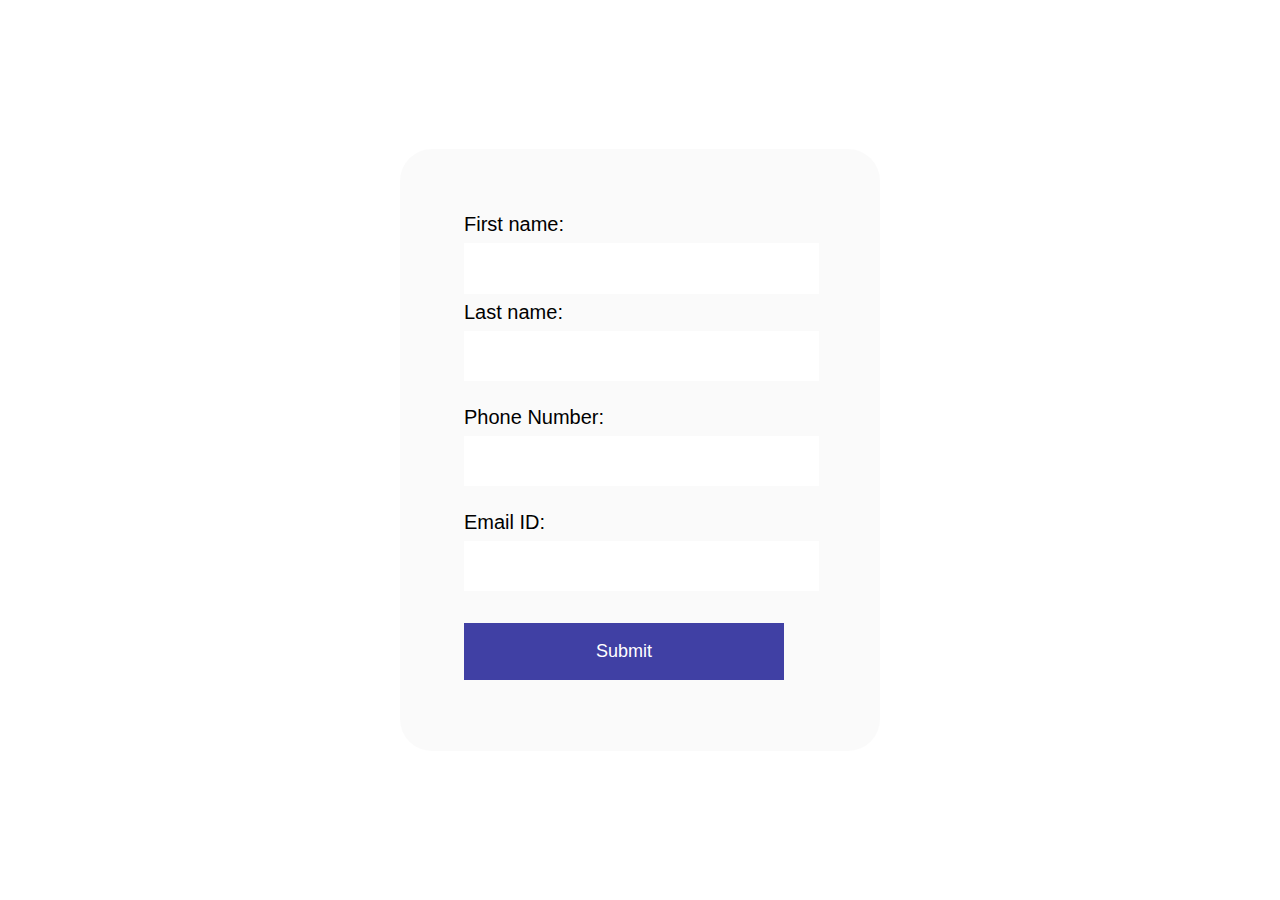
<file: form.html>
<!DOCTYPE html>
<html lang="en">
<head>
    <meta charset="UTF-8">
    <meta http-equiv="X-UA-Compatible" content="IE=edge">
    <meta name="viewport" content="width=device-width, initial-scale=1.0">
    <link rel="stylesheet" href="form.css">
    <title>Form</title>
</head>
<body>
    <div class="container">
    <form action="/action_page.php">
        <label for="fname">First name:</label><br>
        <input type="text" id="fname" name="fname" ><br>
        <label for="lname">Last name:</label><br>
        <input type="text" id="lname" name="lname"><br><br>
        <label for="phoneno">Phone Number:</label><br>
        <input type="tel" id="phoneno" name="phoneno" pattern="[0-9]{3}-[0-9]{4}-[0-9]{3}"><br><br>
        <label for="email">Email ID:</label><br>
        <input type="email" id="email" name="email"><br><br>
        <input type="submit" id="submit" value="Submit">
    </form>
    </div>
</body>
</html>
</file>
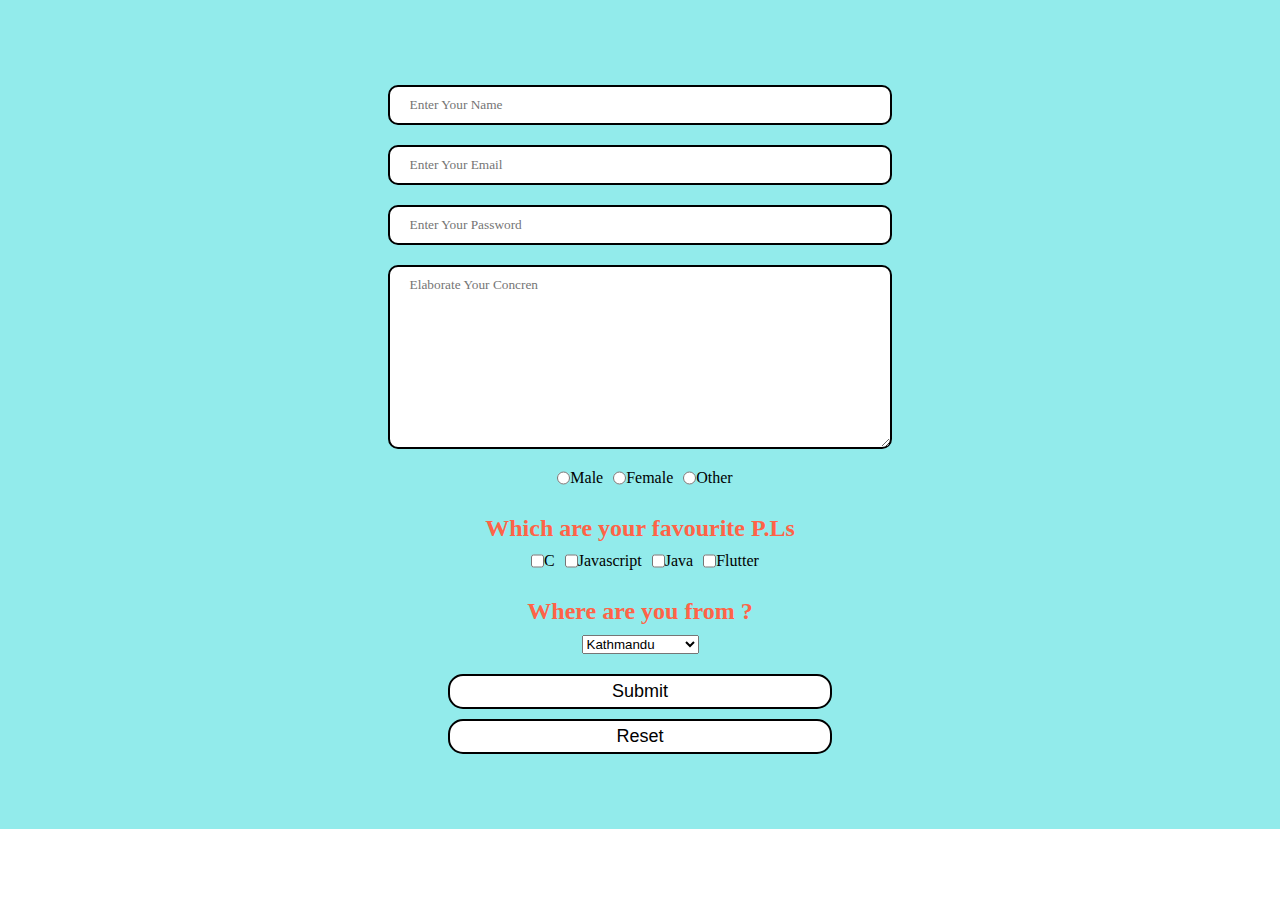
<file: give.html>
<!DOCTYPE html>
<html lang="en">
  <head>
    <meta charset="UTF-8" />
    <meta http-equiv="X-UA-Compatible" content="IE=edge" />
    <meta name="viewport" content="width=device-width, initial-scale=1.0" />
    <title>Document</title>
    <style>
      * {
        margin: 0;
        padding: 0;
      }
      .contact {
        background-color: rgb(146, 235, 235);
        display: flex;
        align-items: center;
        justify-content: center;
        flex-direction: column;
      }
      .divcontact {
        display: flex;
        flex-direction: column;
        align-items: center;
        justify-content: center;
        margin: 75px 0px;
        width: 60%;
      }
      .forms {
        width: 60%;
        margin: 10px 0px;
        padding: 10px 20px;
        border: 2px solid black;
        border-radius: 10px;
        font-family: "Pacifico", cursive;
      }
      .btn1 {
        margin-top: 10px;
        padding: 5px 10px;
        background-color: white;
        color: black;
        width: 50%;
        font-family: "Ubuntu", sans-serif;
        cursor: pointer;
        border: 2px solid black;
        border-radius: 15px;
        font-size: 18px;
      }
      .btn1:hover {
        background-color: tomato;
        color: white;
      }
      .radio {
        display: flex;
        flex-direction: row;
        margin: 10px;
      }
      .form {
        margin-left: 10px;
      }
      .h2 {
        color: tomato;
        text-align: center;
      }
    </style>
  </head>
  <body>
    <form action="" name="myform" onsubmit="validate()" method="post">
      <section class="contact" id="contact">
        <div class="divcontact">
          <input
            type="text"
            name="name"
            class="forms"
            placeholder="Enter Your Name"
          />
          <input
            type="email"
            name="email"
            class="forms"
            placeholder="Enter Your Email"
          />
          <input
            type="password"
            name="pass"
            class="forms"
            placeholder="Enter Your Password"
          />
          <textarea
            name="desc"
            name="text"
            id="text"
            cols="30"
            rows="10"
            class="forms"
            placeholder="Elaborate Your Concren"
          ></textarea>
          <div class="radio">
            <input type="radio" class="form" name="gender" /> Male
            <input type="radio" class="form" name="gender" /> Female
            <input type="radio" class="form" name="gender" /> Other
          </div>
          <br />
          <h2 class="h2">Which are your favourite P.Ls</h2>
          <div class="radio check">
            <input type="checkbox" class="form" /> C <br />
            <input type="checkbox" class="form" /> Javascript <br />
            <input type="checkbox" class="form" /> Java <br />
            <input type="checkbox" class="form" /> Flutter <br />
          </div>
          <br />
          <h2 class="h2">Where are you from ?</h2>
          <div class="radio">
            <select name="option" id="">
              <option value="Val">Kathmandu</option>
              <option value="Val">Mahendranagar</option>
              <option value="Val">Pokhara</option>
              <option value="Val">Dhangadi</option>
            </select>
          </div>
          <button class="btn1">Submit</button>
          <input type="reset" value="Reset" class="btn1" />
        </div>
      </section>
    </form>
    <script>
      function validate() {
        let name = document.myform.name.value;
        let email = document.myform.email.value;
        let pass = document.myform.pass.value;
        let desc = document.myform.desc.value;
        if (name == "" || email == "" || pass == "" || desc == "") {
          alert("Please fill all the fields");
        }
      }
    </script>
  </body>
</html>
</file>
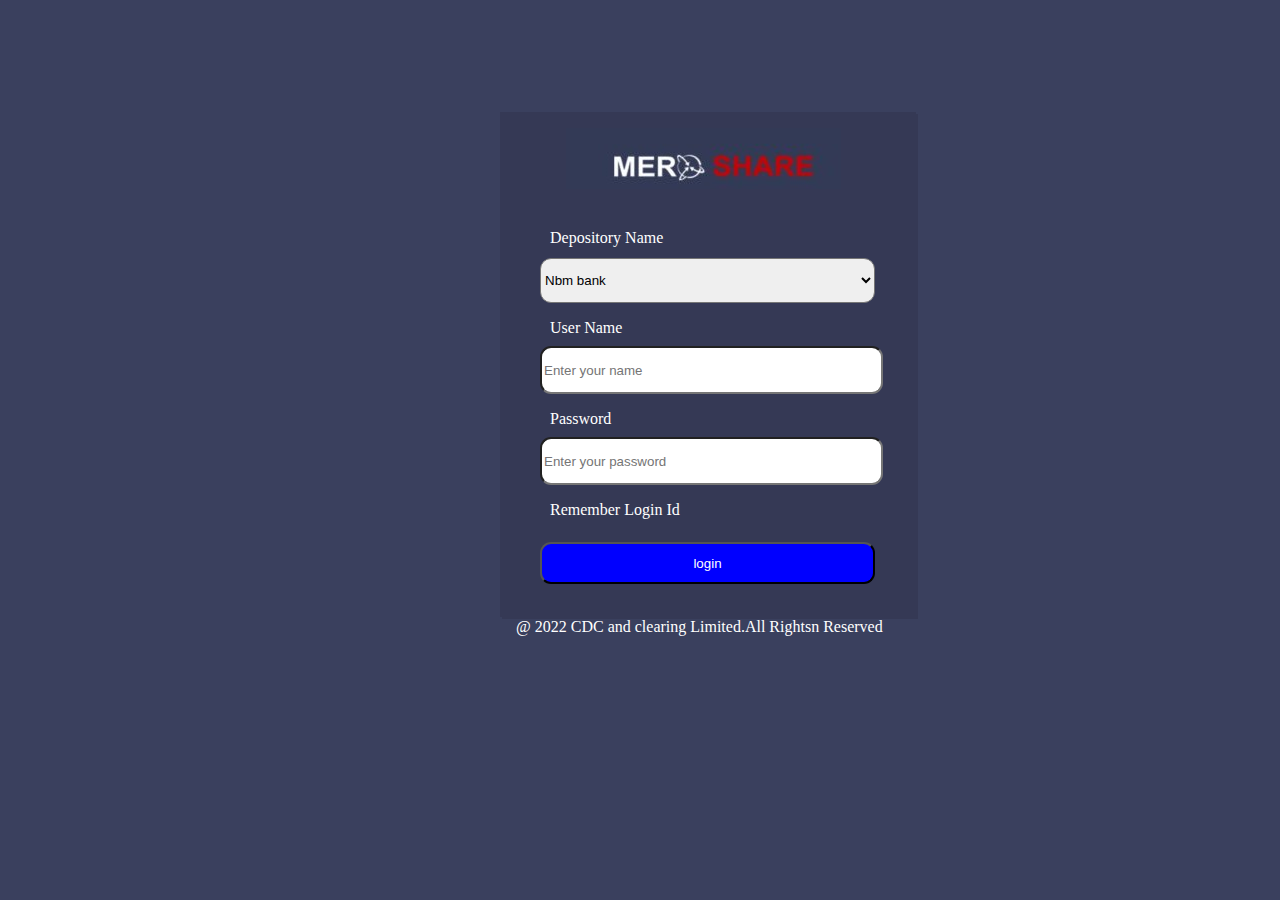
<file: mero share clone/meroshareloginpage.html>
<!DOCTYPE html>
<html lang="en">
<head>
    <meta charset="UTF-8">
    <meta http-equiv="X-UA-Compatible" content="IE=edge">
    <meta name="viewport" content="width=device-width, initial-scale=1.0">
    <title>project3 </title>
<style>
    
    body{
        margin: 0px;
        padding: 0px;
        background-color: #3a405e ;
    }
    
    .box{
        height: 473px;
        width: 384px;
        border: 16px solid #353955;
        position: relative;
        left: 500px;
        top: 112px ;
        background-color: #353955;
        box-shadow: 2px 2px  #353955;
    }
    
    .img{
        margin-left: 50px;
        display: inline-block;
        width: 30px;
        height: 60px;
    }
    
    #a{
        color: white;
        /* font-size: larger; */
        margin-left: 34px;   
        
         }
    
    select{
        width: 335px;
        height: 45px;
        border-radius: 11px;
        margin-left: 24px;
         margin-top: 11px;
    }
    
    #b{
        color: white;
        /* font-size: larger; */
        margin-left: 34px; 
    }
    
    input{
        width: 335px;
        height: 42px;
        border-radius: 11px;
        margin-left: 24px;
         margin-top: -7px;
    }
    
    #c{
        color: white;
        /* font-size: larger; */
        margin-left: 34px; 
    }
    
    #s{
        text-align: center;
        background-color: blue;
        color: white;
        border-radius: none;
    }
    
    #m{
        color: white;
        /* font-size: larger; */
        margin-left: 34px; 
        margin-bottom: 30px;
    
    }
    
    #e{
        color: white;
    }

</style>
</head>
<body>
    <div class="box">
<div class="img">
    <img src="sarita11.jpg" alt="loading image">
</div>
<br><br><br>
 <div class="container">
     <level for= "Depository Name" id="a"> Depository Name</level><br>
     <select name="mylevel" id="Depository Name" >
         <option value="Nmb"> Nbm bank</option>
         <option value="sunrise"> Sunrise bank</option>
         <option value="himalayan" Himalayan bank></option>
         <option value="machapuchre"> Machapuchre bank</option>
     </select>
     <p id="b">User Name</p>
     <input type="email" placeholder="Enter your name">
     <p id="c">Password</p>
     <input type="password" placeholder="Enter your password">
     <p id="m">Remember Login Id</p>
     <input type="submit" value="login" id="s"><br><br>
     <p id="e">@ 2022 CDC and clearing Limited.All Rightsn Reserved</p>
 </div>
    </div>
</body>
</html>
</file>
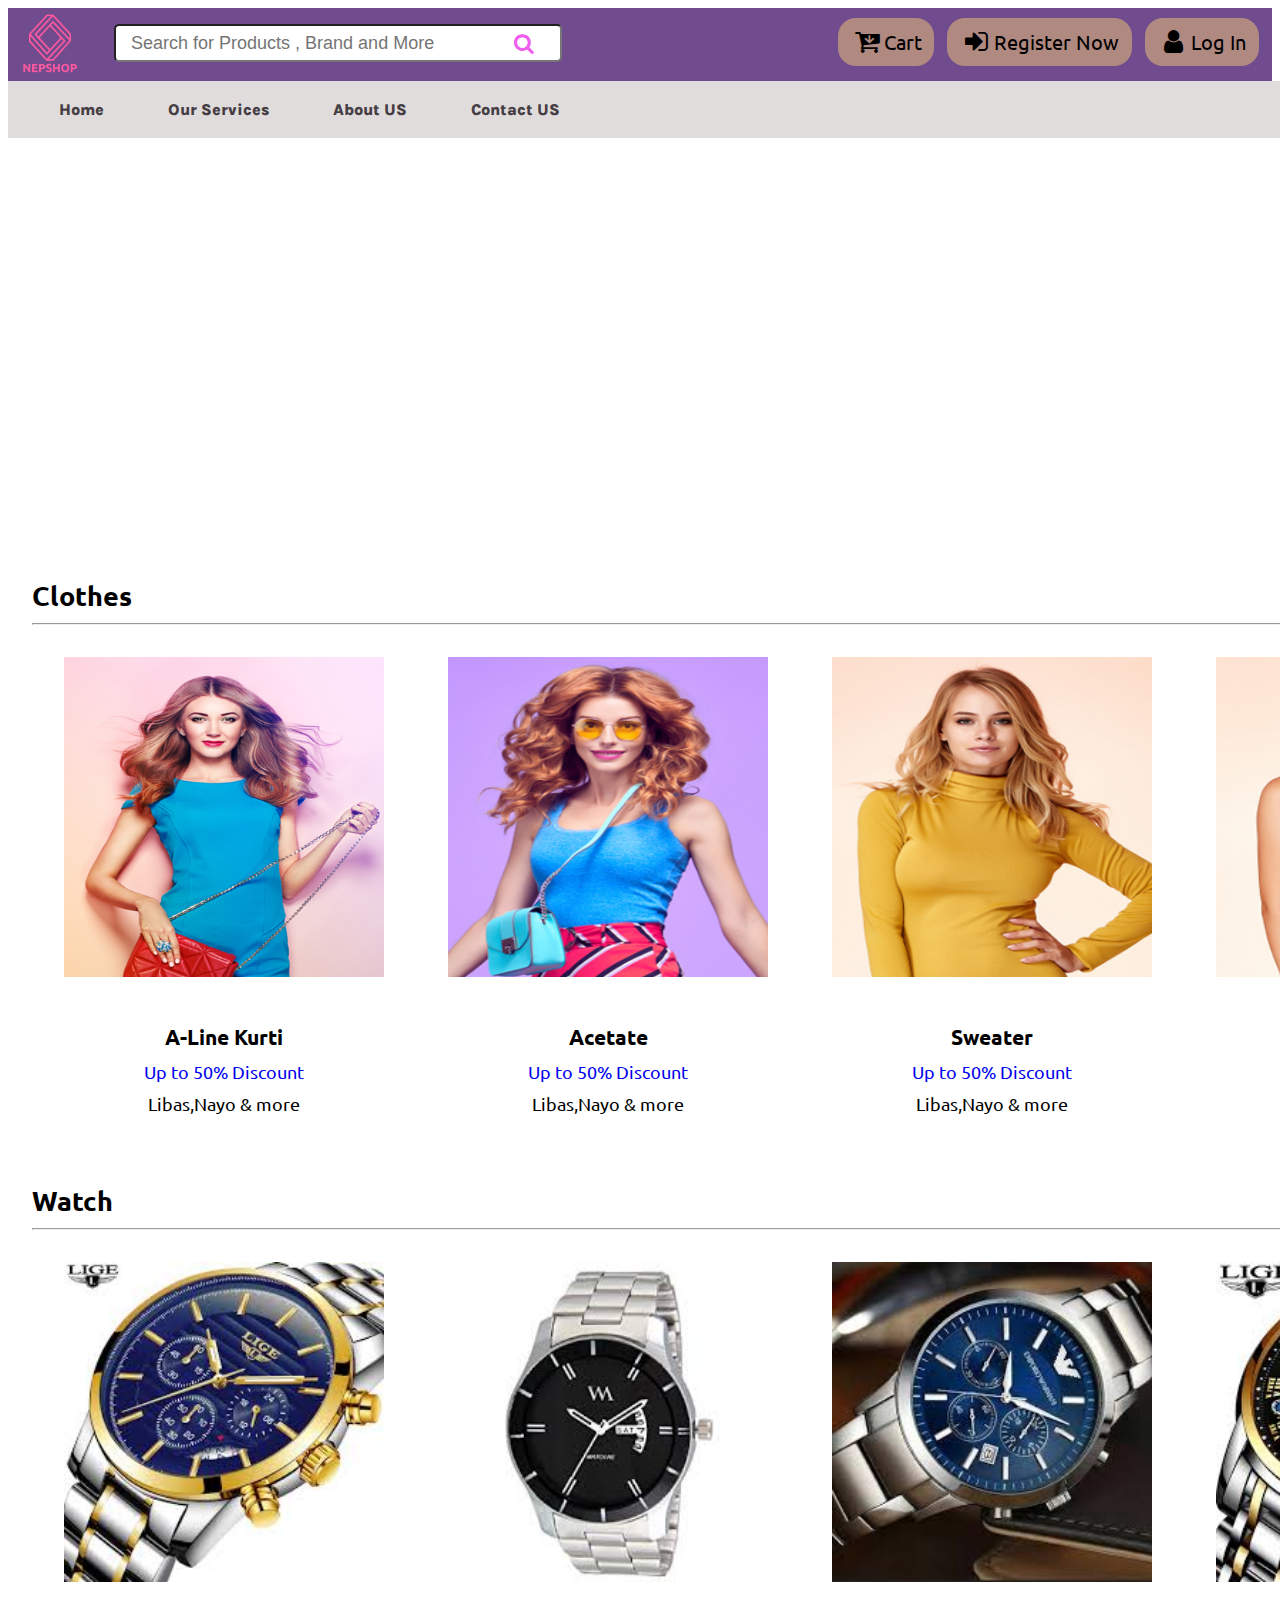
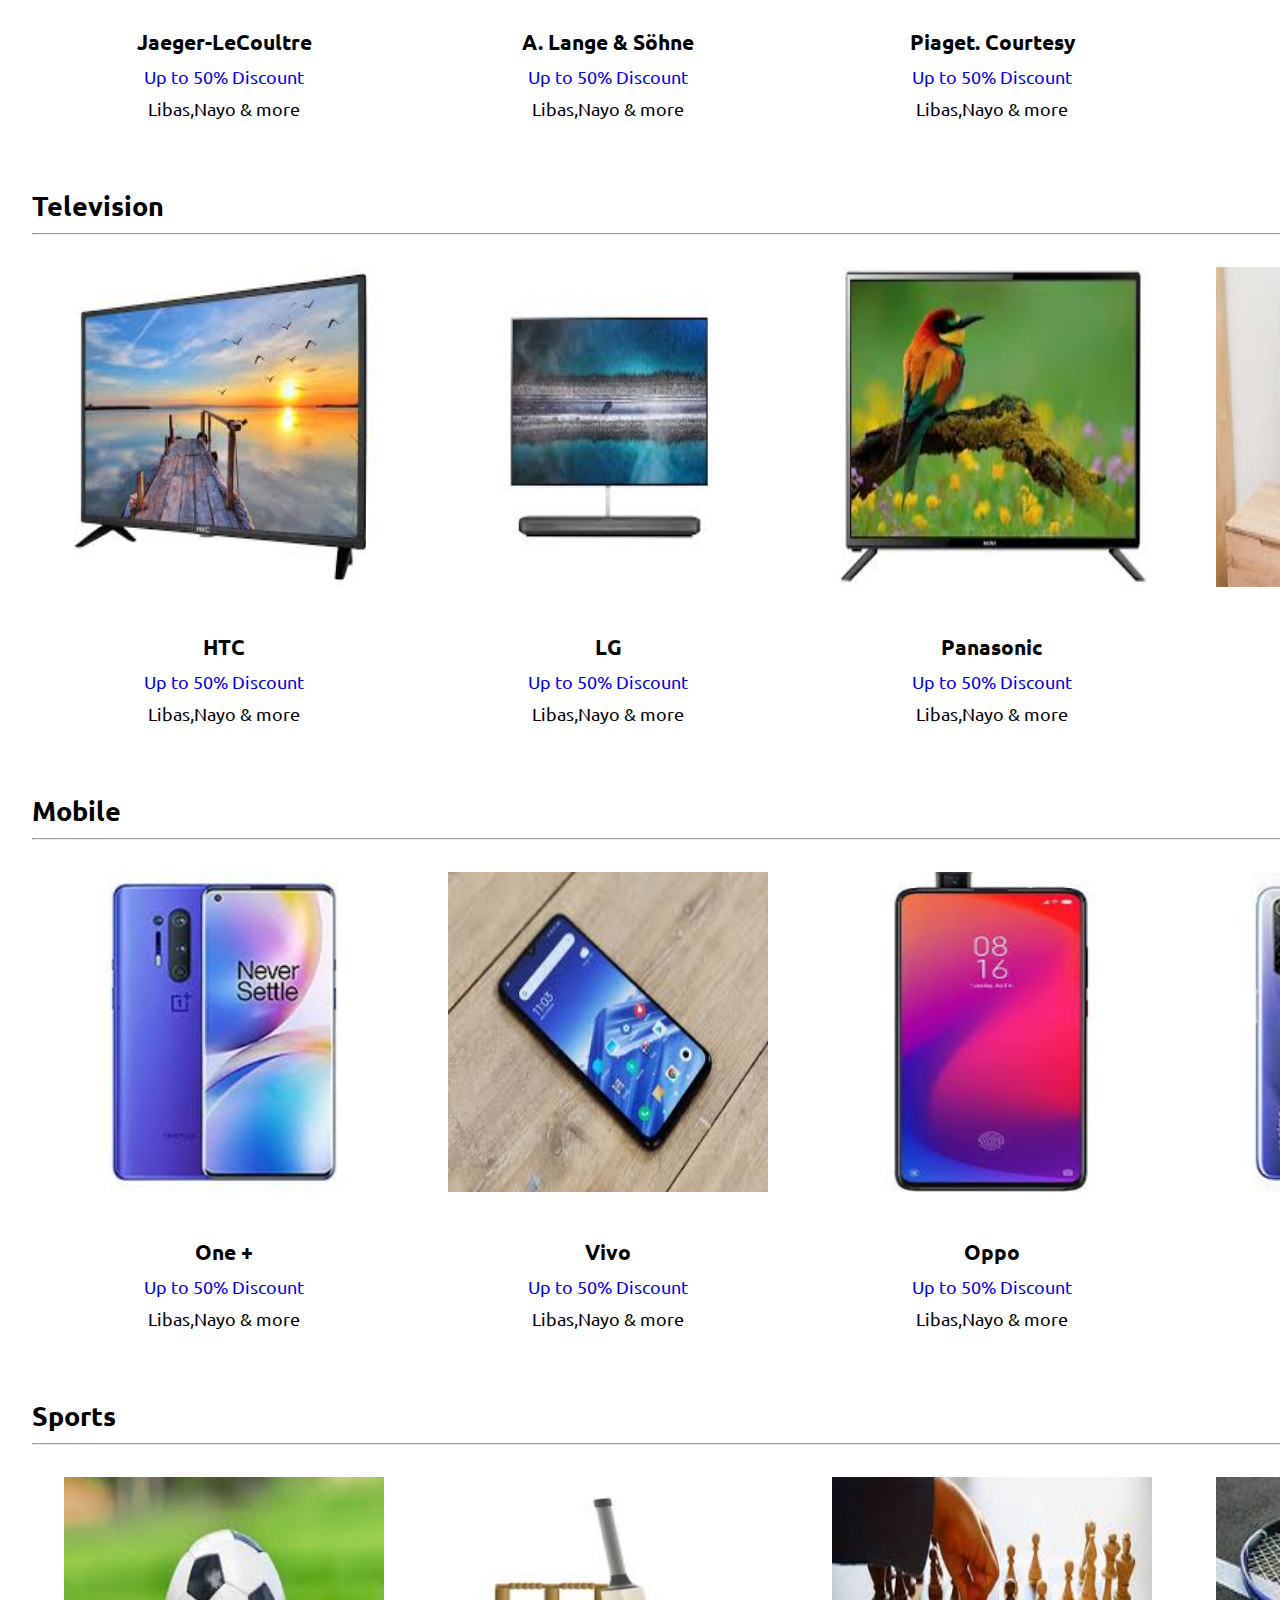
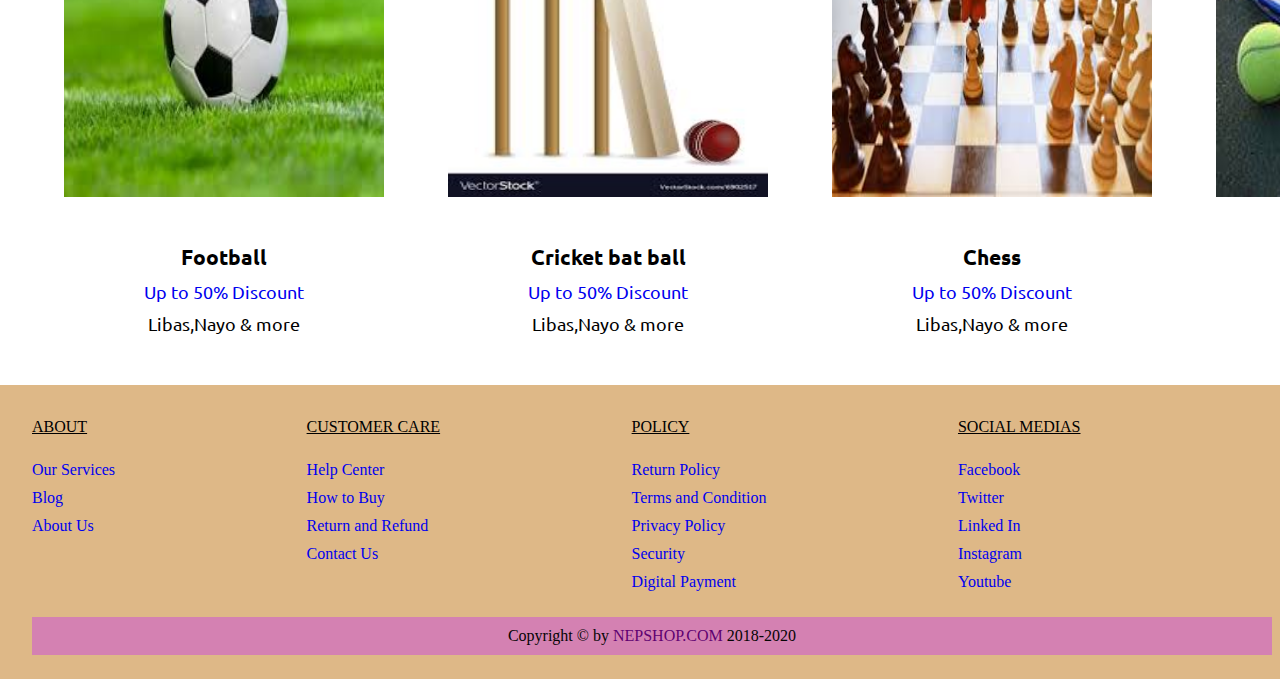
<file: nepshop/Nepshop.html>
<!DOCTYPE html>
<html lang="en">

<head>
    <meta charset="UTF-8">
    <meta name="viewport" content="width=device-width, initial-scale=1.0">
    <title>Nepshop</title>
    <link rel="icon" type="image/png" href="logo_only.PNG">
    <link rel="stylesheet" href="css/style.css">
    <link
        href="https://fonts.googleapis.com/css2?family=Karla:wght@400;700&family=Ubuntu+Condensed&family=Ubuntu:wght@300&display=swap"
        rel="stylesheet">
    <link rel="icon" type="image/png" href="logo only.PNG">

    <link rel="stylesheet" href="https://cdnjs.cloudflare.com/ajax/libs/font-awesome/4.7.0/css/font-awesome.min.css">
</head>

<body>

    <!-- Header Part Start  -->
    <header id="header">
        <div class="container">
            <nav id="header-top" class="header-top">
                <div class="logo">
                    <img src="nepshop-logo1.png" alt="Logo">
                </div>
                <div class="search">
                    <input type="search" name="search" id="top-search" class="top-search" tabindex="1"
                        placeholder="Search for Products , Brand and More ">
                    <i class="fa fa-search fa-lg fa-fw" aria-hidden="true"></i>
                </div>

                <div class="top-right">
                    <div class="header-top-right">
                        <i class="fa fa-user fa-lg fa-fw"></i>
                        <input type="button" value="Log In">
                    </div>

                    <div class="header-top-right">
                        <i class="fa fa-sign-in fa-lg fa-fw" aria-hidden="true"></i>
                        <input type="button" value="Register Now">
                    </div>
                    <div class="cart ">
                        <i class="fa fa-cart-arrow-down fa-lg fa-fw" aria-hidden="true"></i>
                        <span>Cart</span>
                    </div>
                </div>
            </nav>

            <!-- Navigation Bar  -->
            <nav class="header-navbar">
                <ul>
                    <li class="nav-item"><a href="#">Home</a> </li>
                    <li class="nav-item"><a href="#">Our Services</a> </li>
                    <li class="nav-item"><a href="#">About US</a> </li>
                    <li class="nav-item"><a href="#">Contact US</a> </li>
                </ul>
            </nav>
        </div>
        <div id="header-bottom">


        </div>


    </header>
    <!-- Header Part End -->

    <!-- Section Part Start  -->
    <section id="section">
        <div class="section-container container">
            <h2>Clothes</h2>
            <hr>
            <div class="section-container-slider">
                <div class="section-container-slider-item">
                    <img src="img/clothes/1.jpg" alt="clothes">
                    <h3>A-Line Kurti</h3>
                    <a href="#">Up to 50% Discount</a>
                    <p>Libas,Nayo & more</p>
                </div>
                <div class="section-container-slider-item">
                    <img src="img/clothes/2.jpg" alt="clothes">
                    <h3>Acetate</h3>
                    <a href="#">Up to 50% Discount</a>
                    <p>Libas,Nayo & more</p>
                </div>
                <div class="section-container-slider-item">
                    <img src="img/clothes/3.jpg" alt="clothes">
                    <h3>Sweater</h3>
                    <a href="#">Up to 50% Discount</a>
                    <p>Libas,Nayo & more</p>
                </div>
                <div class="section-container-slider-item">
                    <img src="img/clothes/4.jpg" alt="clothes">
                    <h3>Sheath dress</h3>
                    <a href="#">Up to 50% Discount</a>
                    <p>Libas,Nayo & more</p>
                </div>
                <div class="section-container-slider-item">
                    <img src="img/clothes/5.jpg" alt="clothes">
                    <h3>Anarkali Kurti</h3>
                    <a href="#">Up to 50% Discount</a>
                    <p>Libas,Nayo & more</p>
                </div>
                <div class="section-container-slider-item">
                    <img src="img/clothes/6.jpg" alt="clothes">
                    <h3>Tank top</h3>
                    <a href="#">Up to 50% Discount</a>
                    <p>Libas,Nayo & more</p>
                </div>
            </div>
        </div>
        <div class="section-container">
            <h2>Watch</h2>
            <hr>
            <div class="section-container-slider">
                <div class="section-container-slider-item">
                    <img src="img/watch/1.jfif" alt="watch">
                    <h3>Jaeger-LeCoultre</h3>
                    <a href="#">Up to 50% Discount</a>
                    <p>Libas,Nayo & more</p>
                </div>
                <div class="section-container-slider-item">
                    <img src="img/watch/2.jfif" alt="watch">
                    <h3>A. Lange & Söhne</h3>
                    <a href="#">Up to 50% Discount</a>
                    <p>Libas,Nayo & more</p>
                </div>
                <div class="section-container-slider-item">
                    <img src="img/watch/3.jfif" alt="watch">
                    <h3>Piaget. Courtesy</h3>
                    <a href="#">Up to 50% Discount</a>
                    <p>Libas,Nayo & more</p>
                </div>
                <div class="section-container-slider-item">
                    <img src="img/watch/4.jfif" alt="watch">
                    <h3>Cartier</h3>
                    <a href="#">Up to 50% Discount</a>
                    <p>Libas,Nayo & more</p>
                </div>
                <div class="section-container-slider-item">
                    <img src="img/watch/5.jfif" alt="watch">
                    <h3>Baume & Mercier</h3>
                    <a href="#">Up to 50% Discount</a>
                    <p>Libas,Nayo & more</p>
                </div>
                <div class="section-container-slider-item">
                    <img src="img/watch/6.jfif" alt="watch">
                    <h3>Ulysse Nardin</h3>
                    <a href="#">Up to 50% Discount</a>
                    <p>Libas,Nayo & more</p>
                </div>
            </div>
        </div>
        <div class="section-container">
            <h2>Television</h2>
            <hr>
            <div class="section-container-slider">
                <div class="section-container-slider-item">
                    <img src="img/tv/1.jfif" alt="Television">
                    <h3>HTC</h3>
                    <a href="#">Up to 50% Discount</a>
                    <p>Libas,Nayo & more</p>
                </div>
                <div class="section-container-slider-item">
                    <img src="img/tv/2.jfif" alt="Television">
                    <h3>LG</h3>
                    <a href="#">Up to 50% Discount</a>
                    <p>Libas,Nayo & more</p>
                </div>
                <div class="section-container-slider-item">
                    <img src="img/tv/3.jfif" alt="Television">
                    <h3>Panasonic</h3>
                    <a href="#">Up to 50% Discount</a>
                    <p>Libas,Nayo & more</p>
                </div>
                <div class="section-container-slider-item">
                    <img src="img/tv/4.jfif" alt="Television">
                    <h3>Sony</h3>
                    <a href="#">Up to 50% Discount</a>
                    <p>Libas,Nayo & more</p>
                </div>
                <div class="section-container-slider-item">
                    <img src="img/tv/5.jfif" alt="Television">
                    <h3>TCL</h3>
                    <a href="#">Up to 50% Discount</a>
                    <p>Libas,Nayo & more</p>
                </div>
                <div class="section-container-slider-item">
                    <img src="img/tv/6.jfif" alt="Television">
                    <h3>Hisense</h3>
                    <a href="#">Up to 50% Discount</a>
                    <p>Libas,Nayo & more</p>
                </div>
            </div>
        </div>
        <div class="section-container">
            <h2>Mobile</h2>
            <hr>
            <div class="section-container-slider">
                <div class="section-container-slider-item">
                    <img src="img/mobile/1.jfif" alt="mobile">
                    <h3>One +</h3>
                    <a href="#">Up to 50% Discount</a>
                    <p>Libas,Nayo & more</p>
                </div>
                <div class="section-container-slider-item">
                    <img src="img/mobile/2.jfif" alt="mobile">
                    <h3>Vivo</h3>
                    <a href="#">Up to 50% Discount</a>
                    <p>Libas,Nayo & more</p>
                </div>
                <div class="section-container-slider-item">
                    <img src="img/mobile/3.jfif" alt="mobile">
                    <h3>Oppo</h3>
                    <a href="#">Up to 50% Discount</a>
                    <p>Libas,Nayo & more</p>
                </div>
                <div class="section-container-slider-item">
                    <img src="img/mobile/4.jfif" alt="mobile">
                    <h3>Realme</h3>
                    <a href="#">Up to 50% Discount</a>
                    <p>Libas,Nayo & more</p>
                </div>
                <div class="section-container-slider-item">
                    <img src="img/mobile/5.jfif" alt="mobile">
                    <h3>Samsung</h3>
                    <a href="#">Up to 50% Discount</a>
                    <p>Libas,Nayo & more</p>
                </div>
                <div class="section-container-slider-item">
                    <img src="img/mobile/6.jfif" alt="mobile">
                    <h3>IPhone</h3>
                    <a href="#">Up to 50% Discount</a>
                    <p>Libas,Nayo & more</p>
                </div>
            </div>
        </div>
        <div class="section-container">
            <h2>Sports</h2>
            <hr>
            <div class="section-container-slider">
                <div class="section-container-slider-item">
                    <img src="img/sport/1.jfif" alt="Football">
                    <h3>Football</h3>
                    <a href="#">Up to 50% Discount</a>
                    <p>Libas,Nayo & more</p>
                </div>
                <div class="section-container-slider-item">
                    <img src="img/sport/2.jfif" alt="Cricket bat ball">
                    <h3>Cricket bat ball</h3>
                    <a href="#">Up to 50% Discount</a>
                    <p>Libas,Nayo & more</p>
                </div>
                <div class="section-container-slider-item">
                    <img src="img/sport/3.jfif" alt="Chess">
                    <h3>Chess</h3>
                    <a href="#">Up to 50% Discount</a>
                    <p>Libas,Nayo & more</p>
                </div>
                <div class="section-container-slider-item">
                    <img src="img/sport/4.jfif" alt="Long Tennis">
                    <h3>Long Tennis</h3>
                    <a href="#">Up to 50% Discount</a>
                    <p>Libas,Nayo & more</p>
                </div>
                <div class="section-container-slider-item">
                    <img src="img/sport/5.jfif" alt="Pool">
                    <h3>Pool</h3>
                    <a href="#">Up to 50% Discount</a>
                    <p>Libas,Nayo & more</p>
                </div>
                <div class="section-container-slider-item">
                    <img src="img/sport/6.jfif" alt="Badminton">
                    <h3>Badminton</h3>
                    <a href="#">Up to 50% Discount</a>
                    <p>Libas,Nayo & more</p>
                </div>
            </div>
        </div>
    </section>
    <!-- Section Part End -->


    <!-- Footer Part Start  -->
    <footer id="footer">
        <div class="container">
            <div class="footer-top">
                <div class="about">
                    <p class="footer-heading">ABOUT</p>
                    <a href="#">Our Services</a>
                    <a href="#">Blog</a>
                    <a href="#">About Us</a>
                </div>
                <div class="customer-care">
                    <p class="footer-heading">CUSTOMER CARE</p>
                    <a href="#">Help Center</a>
                    <a href="#">How to Buy</a>
                    <a href="#">Return and Refund</a>
                    <a href="#">Contact Us</a>
                </div>
                <div class="policy">
                    <p class="footer-heading">POLICY</p>
                    <a href="#">Return Policy</a>
                    <a href="#">Terms and Condition</a>
                    <a href="#">Privacy Policy</a>
                    <a href="#">Security</a>
                    <a href="#">Digital Payment</a>
                </div>
                <div class="social-media">
                    <p class="footer-heading">SOCIAL MEDIAS</p>
                    <a href="https://facebook.com" target="_blank">Facebook</a>
                    <a href="https://Twitter.com" target="_blank">Twitter</a>
                    <a href="https://linkedin.com" target="_blank">Linked In</a>
                    <a href="https://instagram.com" target="_blank">Instagram</a>
                    <a href="https://youtube.com" target="_blank">Youtube</a>
                </div>
            </div>
            <div class="footer-buttom">
                <p>Copyright &copy; by <a href="#">NEPSHOP.COM</a> 2018-2020</p>
            </div>
        </div>
    </footer>
    <!-- Footer Part End -->

</body>

</html>
</file>
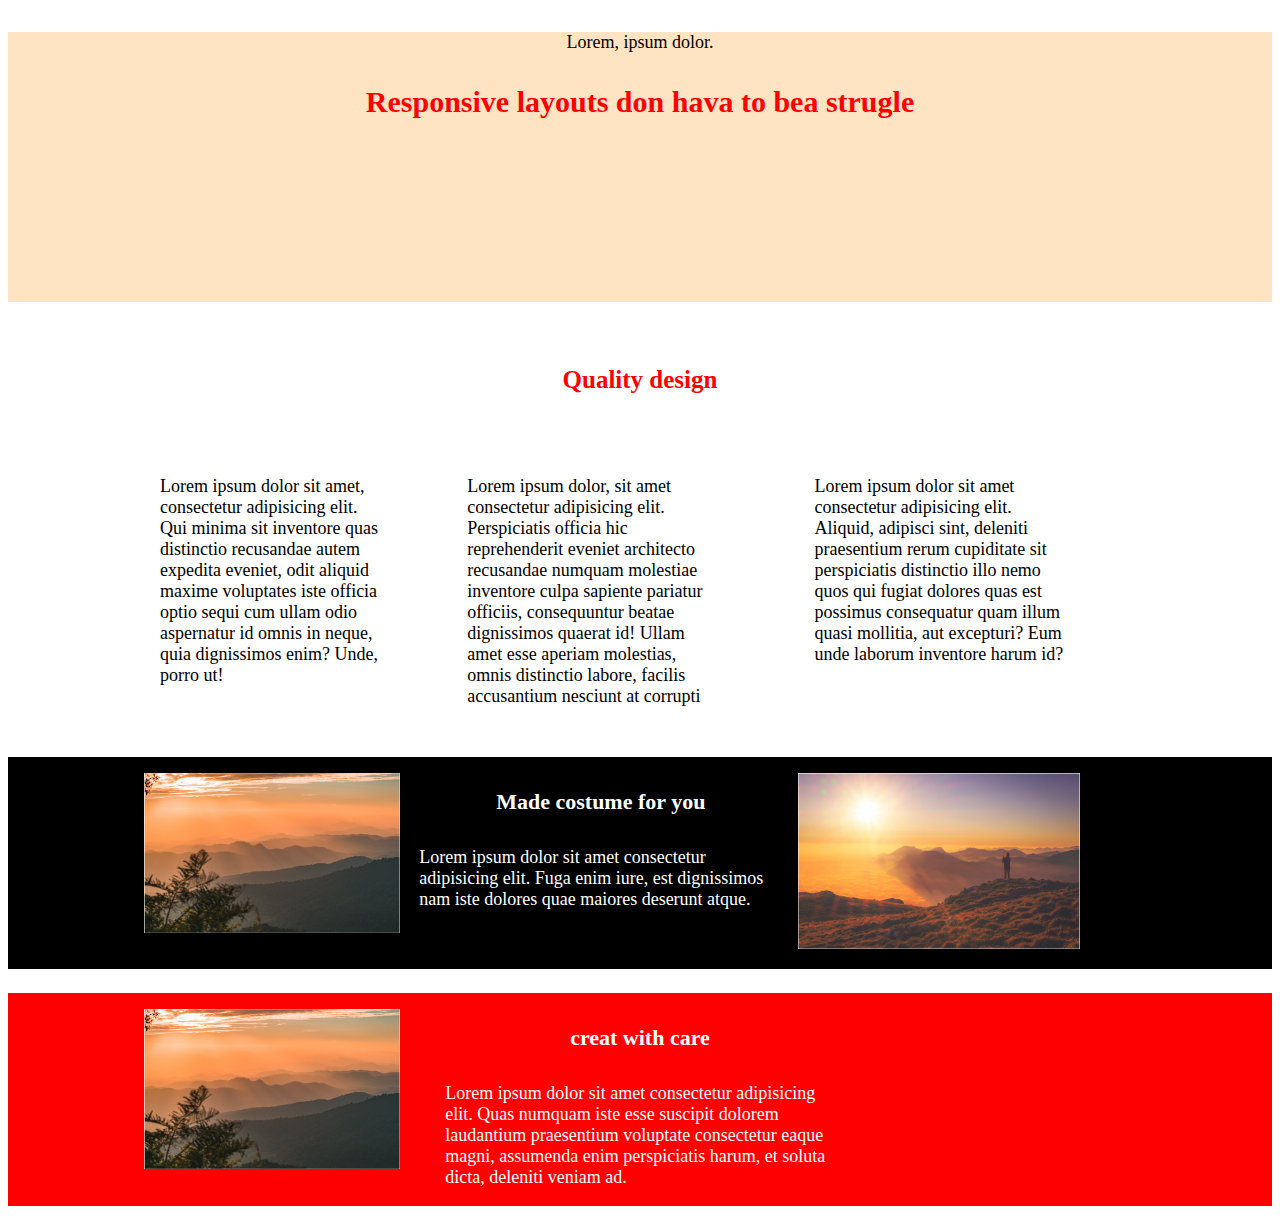
<file: responsive/Responsive_web.html>
<!DOCTYPE html>
<html lang="en">
<head>
    <meta charset="UTF-8">
    <meta http-equiv="X-UA-Compatible" content="IE=edge">
    <meta name="viewport" content="width=device-width, initial-scale=1.0">
    <title>responsive website practice</title>
    <link rel="stylesheet" href="style.css">
</head>
<body>
    <header class="brown">
       <p class="center">Lorem, ipsum dolor.</p> 
       <h2 class="center"> Responsive layouts don hava to bea strugle</h2>
    </header>
    <section class="white">
        <h2 class="center">Quality design</h2>
        <div class="hello">
            <div class="left"><p>Lorem ipsum dolor sit amet, consectetur adipisicing elit. Qui minima sit inventore quas distinctio recusandae autem expedita eveniet, odit aliquid maxime voluptates iste officia optio sequi cum ullam odio aspernatur id omnis in neque, quia dignissimos enim? Unde, porro ut!</p></div>
            <div class="middle"><p>Lorem ipsum dolor, sit amet consectetur adipisicing elit. Perspiciatis officia hic reprehenderit eveniet architecto recusandae numquam molestiae inventore culpa sapiente pariatur officiis, consequuntur beatae dignissimos quaerat id! Ullam amet esse aperiam molestias, omnis distinctio labore, facilis accusantium nesciunt at corrupti </p></div>
            <div class="right"><p>Lorem ipsum dolor sit amet consectetur adipisicing elit. Aliquid, adipisci sint, deleniti praesentium rerum cupiditate sit perspiciatis distinctio illo nemo quos qui fugiat dolores quas est possimus consequatur quam illum quasi mollitia, aut excepturi? Eum unde laborum inventore harum id?</p></div>
        </div>
    </section>
    <section class="black">
        <div class="hello">
        <div>
         <img src="image-02.jpg" alt="sunset" class="left">
        </div>
        <div>
            <h3 class="font_color" class="mid">Made costume for you</h3>
            <p class="font_color" class="mid">Lorem ipsum dolor sit amet consectetur adipisicing elit. Fuga enim iure, est dignissimos nam iste dolores quae maiores deserunt atque.</p>

        </div>
        <div>
            <img src="image-01.jpg" alt="sunrise" class="right">
        </div>
        </div>
    </section >
    <section class="red">
        <div class="hello">
        <div>
            <img src="image-02.jpg" alt="sunrise" class="left">
        </div class="bhuwan">
        <div><h3 class="font_color" class="right" > creat with care</h3>
        <p class="font_color" class="right">Lorem ipsum dolor sit amet consectetur adipisicing elit. Quas numquam iste esse suscipit dolorem laudantium praesentium voluptate consectetur eaque magni, assumenda enim perspiciatis harum, et soluta dicta, deleniti veniam ad.</p></div>
        </div>
    </section>
    
</body>
</html>
</file>
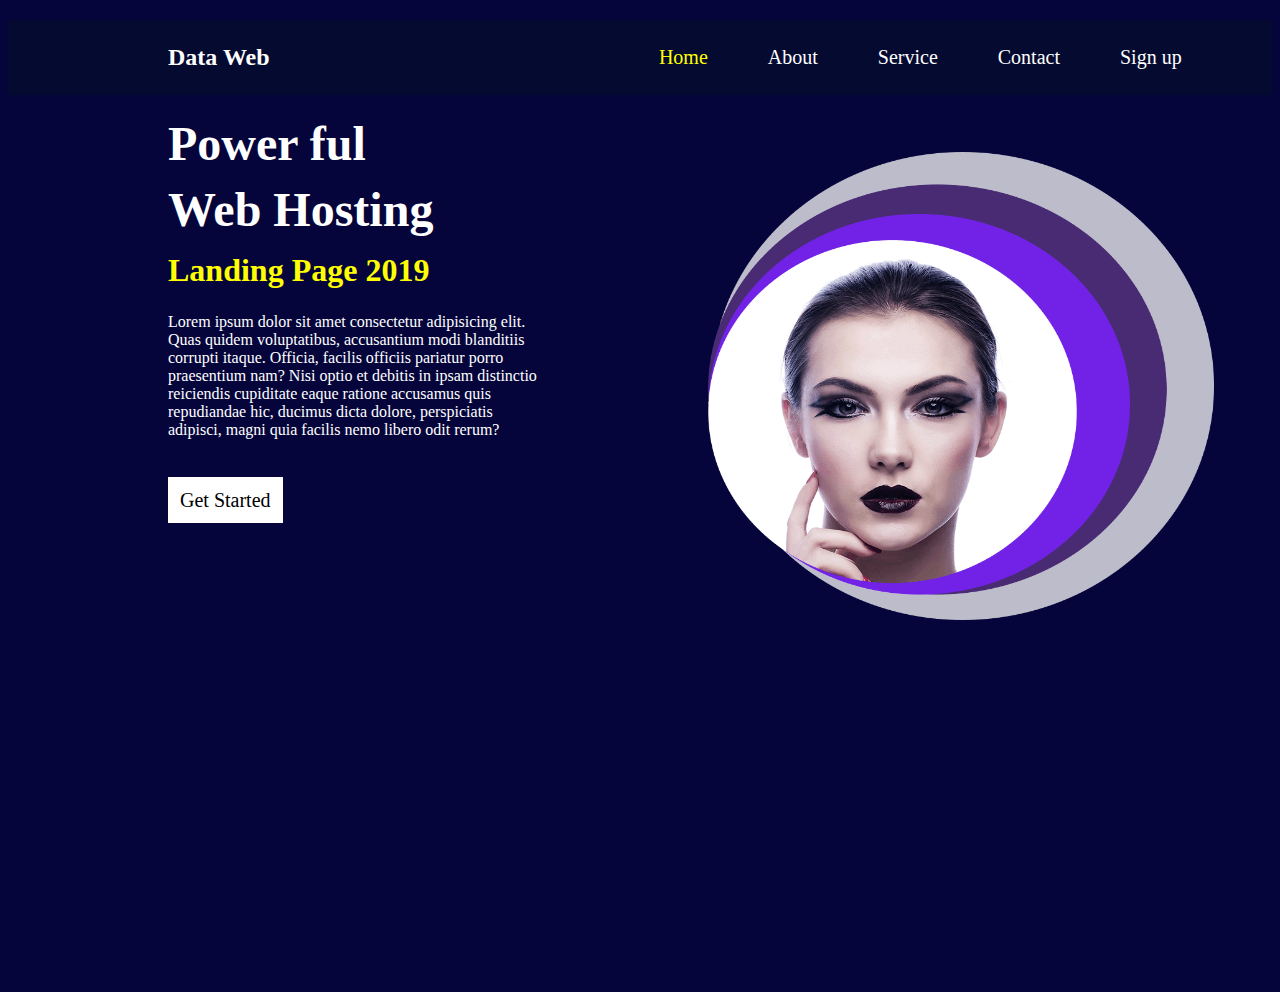
<file: webste landing page clone/landing page.html>
<!DOCTYPE html>
<html lang="en">
<head>
    <meta charset="UTF-8">
    <meta http-equiv="X-UA-Compatible" content="IE=edge">
    <meta name="viewport" content="width=device-width, initial-scale=1.0">
    <title> css parctice</title>
    <link rel="stylesheet" href="project7.css">
</head>
<body>
    <header class="navigation">
        <div>
        <p class="small"> Data Web</p>
        </div>
        <div class="navbar" >
            <ul class="navbar" >
            <li><a href="#" class="yellow" >Home</a></li>
            <li><a href="#" >About</a></li>
            <li><a href="#" >Service</a></li>
            <li><a href="#" >Contact</a></li>
            <li><a href="#" >Sign up</a></li>
                
            </ul>
        </div>
    </header>
    <section>
        <div>
            <h1 class="big">Power ful</h1>
            <h1 class="big">Web Hosting</h1>
            <h3 class="small">Landing Page 2019</h3>
        </div>
        </section>
        <section>
            <p>Lorem ipsum dolor sit amet consectetur adipisicing elit. Quas quidem voluptatibus, accusantium modi blanditiis corrupti itaque. Officia, facilis officiis pariatur porro praesentium nam? Nisi optio et debitis in ipsam distinctio reiciendis cupiditate eaque ratione accusamus quis repudiandae hic, ducimus dicta dolore, perspiciatis adipisci, magni quia facilis nemo libero odit rerum?</p>
        </section>
         <div class="end">
             <a href="#">Get Started</a>
         </div>
         <div>
             <img src="img.png" alt="">
         </div>
</body>
</html>
</file>
<file: form.css>
*{
    padding: 0%;
    margin: 0%;
    transition: 1s;
    font-family: sans-serif;
}

body{
    display: flex;
    align-items: center;
    justify-content: center;
    height: 100vh;
    width: 100vw;
    background-image: url("https://img.freepik.com/free-photo/flat-lay-travel-composition-with-world-map-wooden-background_169016-16173.jpg?w=2000");
    background-size: cover;
}

.container{
    background-color: rgba(241, 241, 241, 0.362);
    padding: 5%;
    border-radius: 2rem;
    align-items: center;
    justify-content: center;
    width: 22rem;
}
.container:hover{
    box-shadow: 0rem 0rem 0.5rem 0rem rgba(0, 0, 0, 0.348);
}
input{
    border: none;
    padding: 5%;
    width: 20rem;
    margin-top: 2%;
    margin-bottom: 2%;
}

label{
    font-size: 20px;
}

#submit{
    background-color: rgb(64, 64, 164);
    color: white;
    font-size: large;
}
</file>
<file: nepshop/css/style.css>
* {
  margin: 0px;
  padding: 0px;
  /* box-sizing: border-box; */
}

/* Header Part Design Start  */

/* Header-top Part  */
#header {
  margin: 0px auto;
  min-width: 978px;
  max-width: 1680px;
  padding: 8px;
}

.container #header-top {
  background-color: #4d2072cd;
  display: flex;
  width: 100%;
}

.logo {
  display: inline;
}

.logo img {
  width: 4rem;
  height: auto;
  margin-left: 10px;
  margin-top: 5px;
}

/* search box */
#top-search {
  border-radius: 5px;
  width: 28rem;
  height: 2rem;
  justify-content: center;
  align-items: center;
  margin: 1rem auto 1rem 2rem;
  padding: 17px 15px;
  padding-bottom: 17px;
  font-size: 18px;
  font-family: "Ubuntu Condensed", sans-serif;
  position: relative;
  box-sizing: border-box;
  transition: 0.3s;
}

input[type="search"]:focus {
  border-color: dodgerblue;
  box-shadow: 0 0 8px 0 dodgerblue;
}

.search input[type="search"] {
  padding-left: 40px;
}

.search {
  position: relative;
  flex-shrink: 1;
}

.search i {
  position: absolute;
  right: 1rem;
  top: 1.2rem;
  padding: 9px 8px;
  color: rgb(238, 93, 236);
  transition: 0.3s;
}

.search input[type="search"]:focus + i {
  color: dodgerblue;
}

#header-top .header-top-right {
  display: flex;
  justify-content: flex-end;
  align-items: center;
  margin: 10px 13px 10px 0px;
  padding-left: 12px;
  border: transparent;
  border-radius: 18px;
  position: relative;
  height: 3rem;
  width: auto;
  font-family: "Ubuntu", sans-serif;
  font-size: 20px;
  text-align: center;
  line-height: 0.8;
  cursor: pointer;
  float: right;
  background-color: #d3a97aa7;
  transition: 300ms;
}

#header-top .header-top-right input {
  font-family: "Ubuntu", sans-serif;
  font-size: 20px;
  text-align: center;
  text-align: center;
  line-height: 0.8;
  border: transparent;
  background-color: #d3a97a00;
  border-radius: 18px;
  margin: 10px 13px 10px 0px;
  padding: 10px 0px;
  height: 3rem;
  width: auto;
  cursor: pointer;
}

.cart {
  display: flex;
  justify-content: flex-end;
  align-items: center;
  margin: 10px 13px 10px 0px;
  padding: 0px 12px;
  border: transparent;
  border-radius: 18px;
  position: relative;
  height: 3rem;
  width: auto;
  font-family: "Ubuntu", sans-serif;
  font-size: 20px;
  text-align: center;
  line-height: 0.8;
  cursor: pointer;
  float: right;
  background-color: #d3a97aa7;
  transition: 300ms;
}

.cart,
.header-top-right {
  float: right;
}

.top-right {
  flex: auto;
}



.cart:hover , .header-top-right:hover{
    background-color: teal;
}


/* Navigation Bar  */

.header-navbar ul {
  display: flex;
  list-style: none;
  background-color: rgba(63, 33, 33, 0.156);
  padding: 1.2rem;
  width: 100%;
}

ul li a {
  text-decoration: none;
  padding: 0px 2rem;
  color: rgba(27, 19, 27, 0.809);
  font-family: "Karla", sans-serif;
  font-weight: 800;
}

ul li a:hover {
  color: rgb(182, 41, 88);
}

#header-bottom {
  /* border: 2px solid rgb(207, 67, 67); */
  width: 100%;
  /* margin: 1rem 2rem; */
  padding: 1rem 1rem;
  line-height: 0.8rem;
  height: 350px;
  background: url(https://source.unsplash.com/user/erondu/1600x900) no-repeat
    center center/cover;
}

/* Header Part Design End */

/* Section Part Desigh Start  */
#section {
  margin: 0px auto;
  min-width: 978px;
  max-width: 1680px;
  padding: 8px;
}

.section-container {
  /* border: 2px solid blue; */
  margin: 1rem auto;
  padding: 1rem 1.5rem;
  font-family: "Ubuntu", sans-serif;
  font-size: 18px;
  width: 100%;
  height: auto;
}

.section-container-slider {
  display: flex;
  overflow: hidden;
}

.section-container-slider-item {
  text-align: center;
  transition: all 500ms ease-in-out;
}
.section-container-slider-item:hover{
  box-shadow: 1px 1px 5px rgba(82, 76, 81, 0.912);
  /* box-shadow: -1px -1px 2px rgba(17, 12, 16, 0.912); */
  background-color: thistle;
}

h1,
h2,
h3,
p,
a {
  padding: 10px auto;
  text-decoration: none;
  margin: 10px auto;
}

.section-container-slider-item img{
    width: 20rem;
    height: 20rem;
    padding: 1rem;
    margin: 1rem;
}

/* Section Part Desigh End */

/* Footer Part Start  */

#footer {
  margin: 0px auto;
  min-width: 978px;
  /* min-width: 1680px; */
  max-width: 1680px;
  padding: 8px;
  padding-left: 2rem;
  background-color: burlywood;
}

/* #footer{
       display: flex;
       justify-content: center;
       align-items: center;
       background-color: rgb(64, 43, 149);
       min-width: 1680px;
       /* max-width: 2500px; * /
   } */

.footer-top {
  display: grid;
  grid-template-areas: "about customer-care policy social-media";
}

.about {
  grid-area: about;
}

.customer-care {
  grid-area: customer-care;
}

.policy {
  grid-area: policy;
}

.social-media {
  grid-area: social-media;
}

.footer-heading {
  text-decoration: underline;
  /* letter-spacing: 1rem; */
  line-height: 3;
}

.footer-top a {
  display: block;
}

.footer-buttom {
  display: flex;
  justify-content: center;
  align-items: center;
  background-color: rgba(206, 97, 204, 0.625);
  color: rgb(5, 4, 4);
  margin: 1rem auto;
  width: 100%;
}

.footer-buttom a {
  color: rgb(95, 2, 113);
}
/* Footer Part End */
</file>
<file: responsive/style.css>
:root{
    --bg_color_primary:bisque;
    --bg_color_secondary:black;
    --bg_color_third:red;

    --text_size_paragraph:18px;
    --text_size_heading:22px
}
  h1,h2,h3,h4{

      margin: 0;
      font-size: var(--text_size_heading);
      text-align: center;
      margin: 2rem 0;

  }
  .brown{
     background-color: var(--bg_color_primary);
     width: 100%;
     margin: 2rem 0;
     height: 30vh;
  }
  /* .brown h2{
      width: 30%;
    margin-left: 30rem;
  } */
  .white{
      background-color: white;
      width: 100%;
      margin: 2rem 0;
    }
   
   
  .black{
      background-color: var(--bg_color_secondary);
      width: 100%;
      margin: 1.5rem 0;
  }
  .red{
      background-color: var(--bg_color_third);
      width: 100%;
      margin: 1.5rem 0;
  }
  .center{
      text-align: center;
  }
  .font_color{
      color: white;
      /* margin-left: 8rem; */
  }
  p{
      font-size: var(--text_size_paragraph);
  }
  img{
      width: 100vw;
      margin: 1rem 0;
      
  }
  p{
      padding: 0 1rem;
  }
  section>h2{
      margin: 4rem 0;
      font-size: 25px;
      color: red;
  }
  .brown>h2{
      font-size: 30px;
      color: red;
  }
  @media(min-width : 750px){

    .hello{
        
        display: grid;
        /* grid-template-areas: 
        'left  left middle middle right right';
        
  } */
  grid-template-columns: 3fr 3fr 3fr;
  /* grid-gap: -2px; */
}
   .left{
       width: 20vw;
       margin-left: 8.5rem;
       
   }
   .middle{
    width: 22vw;
    margin-left: 3rem;
    
}
.right{
    width: 22vw;
    margin-right: 12rem;
    
}
 .bhuwan h3 p{
     margin-left: 4rem;
    
}
  }
</file>
<file: webste landing page clone/project7.css>
:root{
    --bg_color_primary:#05053b;
    --font_size:20px
}
body{
    background-color: var(--bg_color_primary);
}
.navigation{
    display: flex;
    background-color: #050b30;
    margin-top: 20px;
}
.navbar{
    display: flex;
    /* background-color: var(--bg_color_primary); */
    margin:3px auto;
    padding: 10px 20px;
   
}
a{
    color:white;
    text-decoration: none;
    margin-left: 40px;
    font-size: var(--font_size);
    margin: 0 30px;
    

}
li{
    list-style: none;
}
li:nth-child(1){
    margin-left: 299px;
}
h1,h2,h3{
    margin-left: 160px;
    color: white;
    line-height: 0.7;
}
p{
    margin-left:160px ;
    color: white;
}
.big{
    font-size: 3rem;

}
h3{
    font-size: 2rem;
    color: yellow;
}
header p{
font-size: 1.5rem;
font-weight: bolder;
}
section p{
    width: 30%;
}
img{
    position: relative;
  width: 40%;
  margin-left: 700px;
  bottom: 360px;
  height: 52vh;
}
div >a{
    position: relative;
    margin-left: 160px;
    color: black;
    background-color: white;
    border: 2px solid white;
    padding: 10px;
    margin-top: 30px;
    width: 20vw;
}
.end{
    margin-top: 50px;
  
}
.yellow{
    color: yellow;
}
</file>
